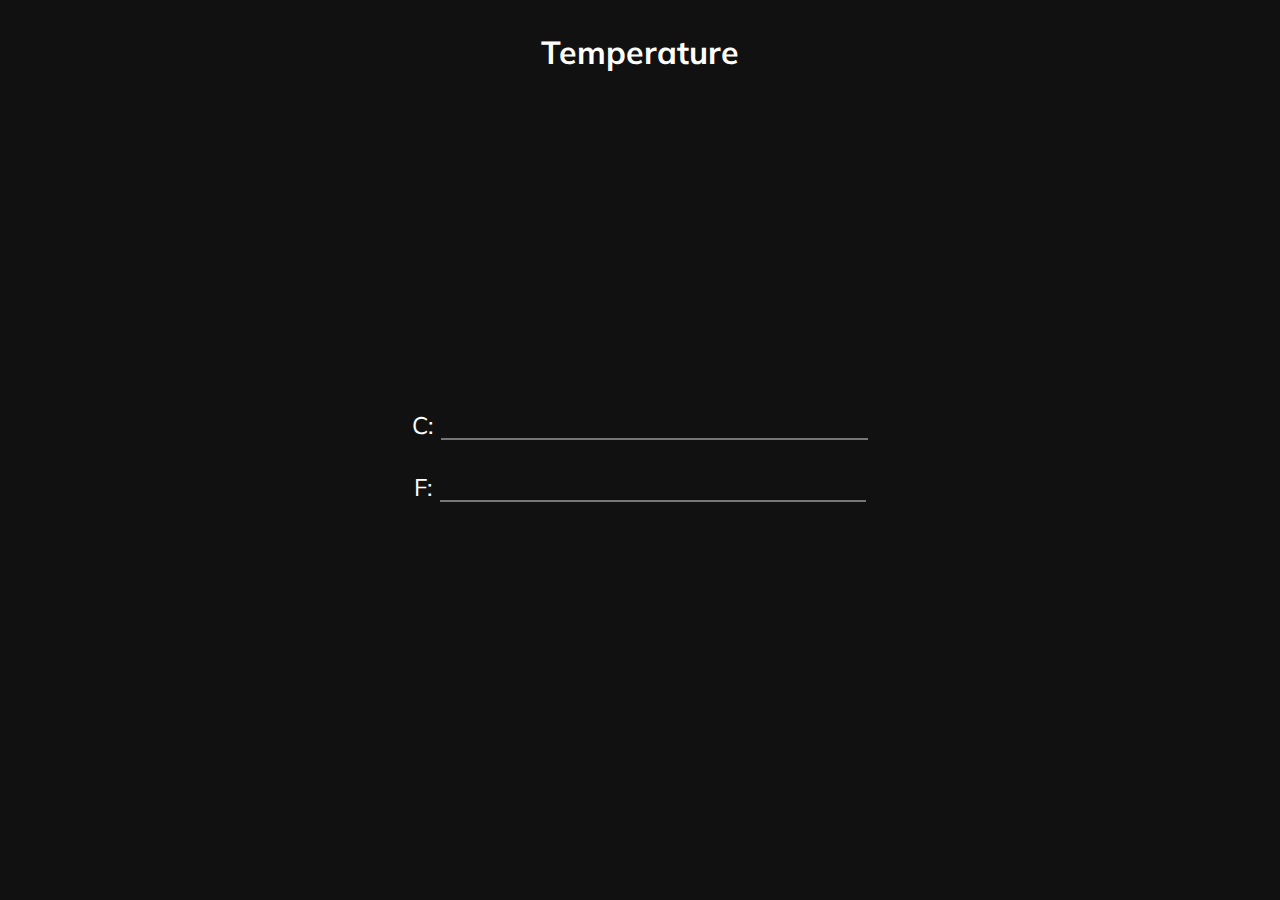
<file: index.html>
<!DOCTYPE html>
<html lang="en">
<head>
  <meta charset="UTF-8">
  <link rel="shortcut icon" href="/favicon.ico" type="image/x-icon">
  <meta name="theme-color" content="#111111">
  <meta name="viewport" content="width=device-width, initial-scale=1.0">
  <meta http-equiv="X-UA-Compatible" content="ie=edge">
  <link href="https://fonts.googleapis.com/css?family=Muli&display=swap" rel="stylesheet">
  <link rel="stylesheet" href="main.css">
  <title>Temperature Conversion</title>
</head>
<body>
  <h1>Temperature</h1>
  <div class="inputs">
    <span class="line">
      <label for="C">C: </label>
      <input type="text" id="C" autocomplete="off">
    </span>
    <br>
    <span class="line">
      <label for="F">F: </label>
      <input type="text" id="F" autocomplete="off">
    </span>
  </div>
  <script src="app.js"></script>
</body>
</html>
</file>
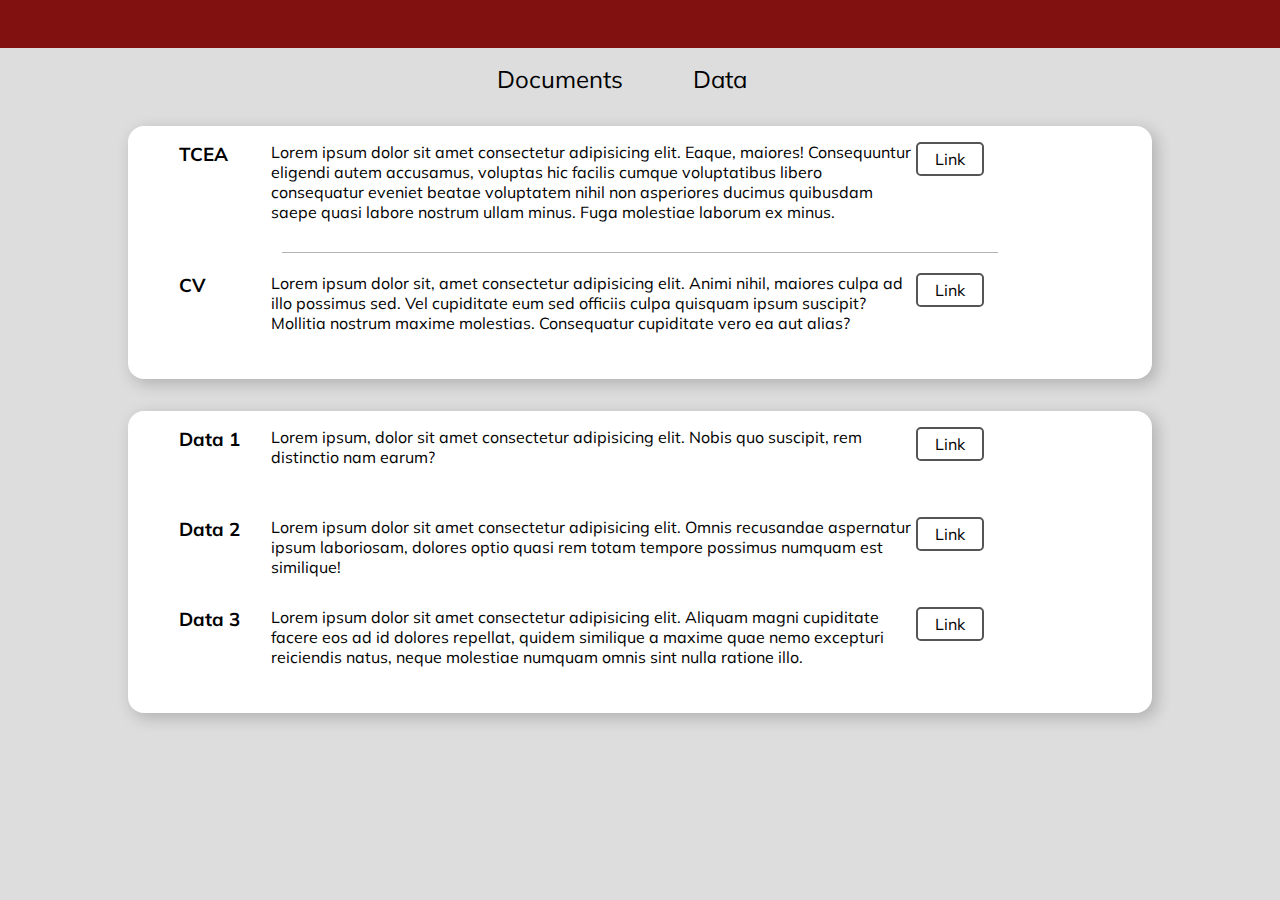
<file: complete/index.html>
<!DOCTYPE html>
<html lang="en">
<head>
  <meta charset="UTF-8">
  <meta name="viewport" content="width=device-width, initial-scale=1.0">
  <meta http-equiv="X-UA-Compatible" content="ie=edge">
  <link href="https://fonts.googleapis.com/css?family=Muli&display=swap" rel="stylesheet">
  <link rel="stylesheet" href="style.css">
  <title>Main Page</title>
</head>
<body>
  <header></header>
  <main>
    <nav>
      <ul>
        <li>Documents</li>
        <li>Data</li>
      </ul>
    </nav>
    <section id="documents">
      <div class="entry">
        <h3 class="title">TCEA</h3>
        <p class="description">Lorem ipsum dolor sit amet consectetur adipisicing elit. Eaque, maiores! Consequuntur eligendi autem accusamus, voluptas hic facilis cumque voluptatibus libero consequatur eveniet beatae voluptatem nihil non asperiores ducimus quibusdam saepe quasi labore nostrum ullam minus. Fuga molestiae laborum ex minus.</p>
        <a class="link" href="">
          <div>Link</div>
        </a>
      </div>
      <br>
      <hr>
      <br>
      <div class="entry">
        <h3 class="title">CV</h3>
        <p class="description">Lorem ipsum dolor sit, amet consectetur adipisicing elit. Animi nihil, maiores culpa ad illo possimus sed. Vel cupiditate eum sed officiis culpa quisquam ipsum suscipit? Mollitia nostrum maxime molestias. Consequatur cupiditate vero ea aut alias?</p>
        <a class="link" href="">
          <div>Link</div>
        </a>
      </div>
    </section>
    <section id="data">
      <div class="entry">
        <h3 class="title">Data 1</h3>
        <p class="description">Lorem ipsum, dolor sit amet consectetur adipisicing elit. Nobis quo suscipit, rem distinctio nam earum?</p>
        <a class="link" href="">
          <div>Link</div>
        </a>
      </div>
      <div class="entry">
        <h3 class="title">Data 2</h3>
        <p class="description">Lorem ipsum dolor sit amet consectetur adipisicing elit. Omnis recusandae aspernatur ipsum laboriosam, dolores optio quasi rem totam tempore possimus numquam est similique!</p>
        <a class="link" href="">
          <div>Link</div>
        </a>
      </div>
      <div class="entry">
        <h3 class="title">Data 3</h3>
        <p class="description">Lorem ipsum dolor sit amet consectetur adipisicing elit. Aliquam magni cupiditate facere eos ad id dolores repellat, quidem similique a maxime quae nemo excepturi reiciendis natus, neque molestiae numquam omnis sint nulla ratione illo.</p>
        <a class="link" href="">
          <div>Link</div>
        </a>
      </div>
    </section>
  </main>

</body>
</html>
</file>
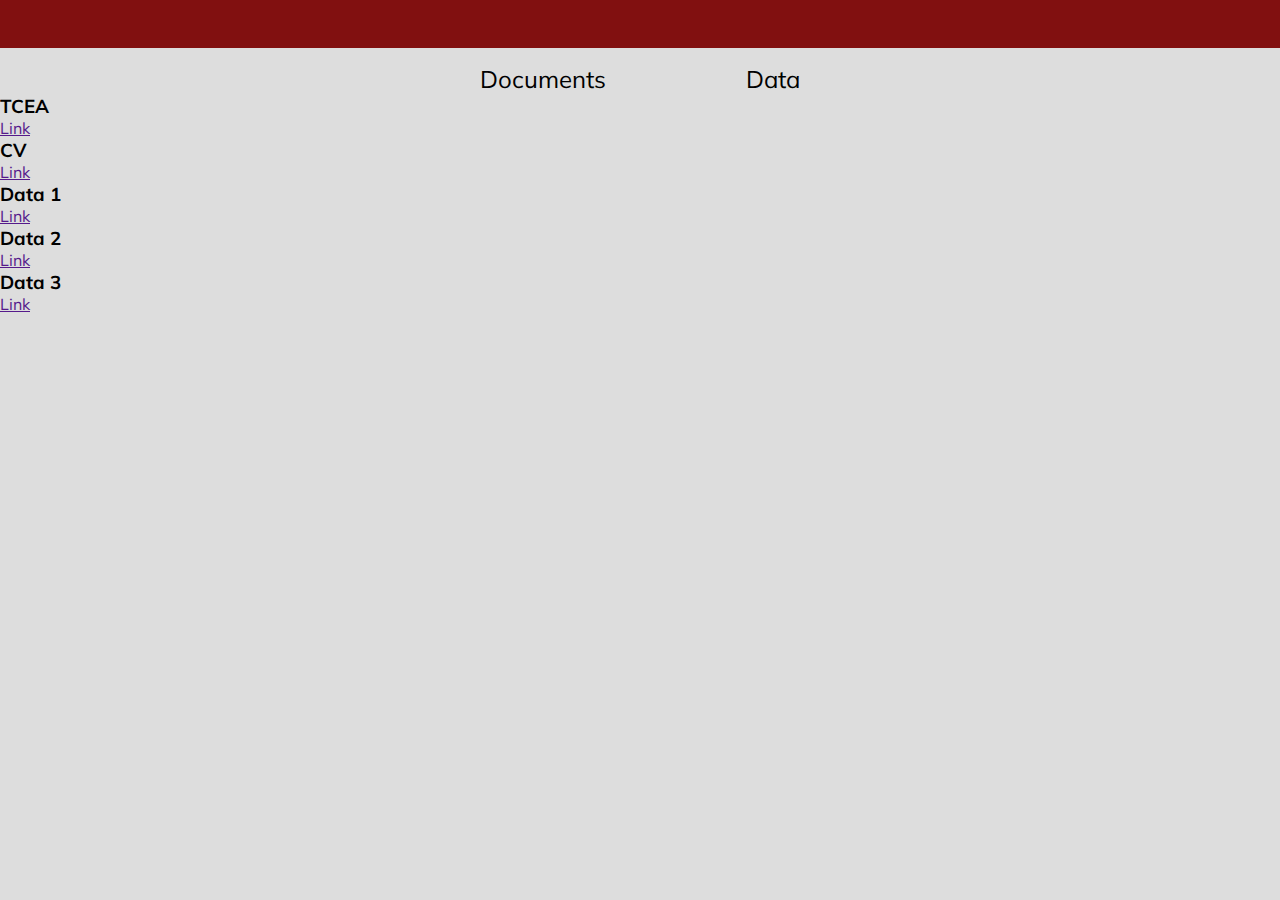
<file: dad-site-old/index.html>
<!DOCTYPE html>
<html lang="en">
<head>
  <meta charset="UTF-8">
  <meta name="viewport" content="width=device-width, initial-scale=1.0">
  <meta http-equiv="X-UA-Compatible" content="ie=edge">
  <link href="https://fonts.googleapis.com/css?family=Muli&display=swap" rel="stylesheet">
  <link rel="stylesheet" href="style.css">
  <title>Main Page</title>
</head>
<body>
  <header></header>
  <main>
    <nav>
      <ul>
        <li>Documents</li>
        <li>Data</li>
      </ul>
    </nav>
    <section id="documents">
      <div class="entry">
        <h3 class="title">TCEA</h3>
        <p class="description"></p>
        <a class="link" href="">
          <div>Link</div>
        </a>
      </div>
      <div class="entry">
        <h3 class="title">CV</h3>
        <p class="description"></p>
        <a class="link" href="">
          <div>Link</div>
        </a>
      </div>
    </section>
    <section id="data">
      <div class="entry">
        <h3 class="title">Data 1</h3>
        <p class="description"></p>
        <a class="link" href="">
          <div>Link</div>
        </a>
      </div>
      <div class="entry">
        <h3 class="title">Data 2</h3>
        <p class="description"></p>
        <a class="link" href="">
          <div>Link</div>
        </a>
      </div>
      <div class="entry">
        <h3 class="title">Data 3</h3>
        <p class="description"></p>
        <a class="link" href="">
          <div>Link</div>
        </a>
      </div>
    </section>
  </main>

</body>
</html>
</file>
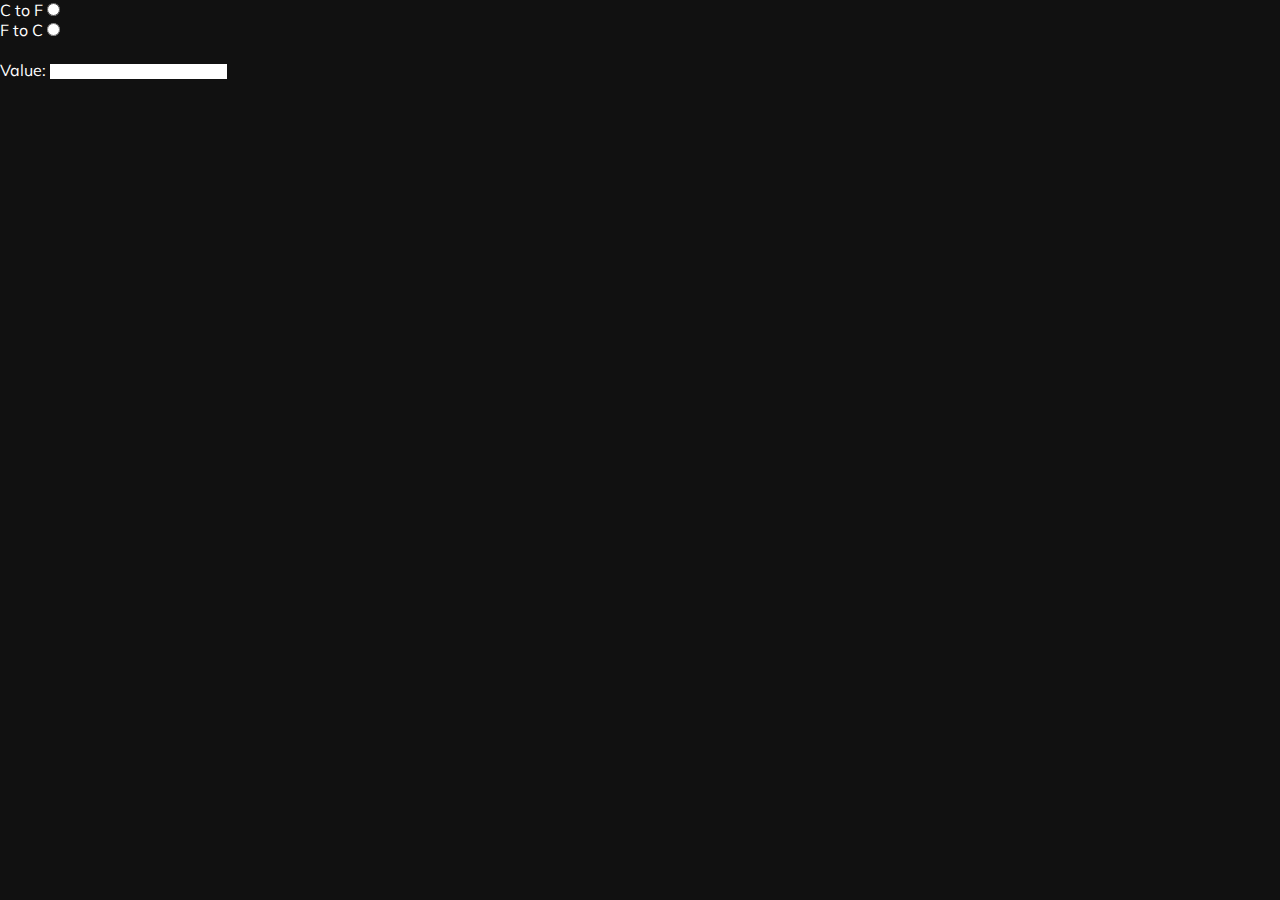
<file: test/index.html>
<!DOCTYPE html>
<html lang="en">
<head>
  <meta charset="UTF-8">
  <meta name="viewport" content="width=device-width, initial-scale=1.0">
  <meta http-equiv="X-UA-Compatible" content="ie=edge">
  <link href="https://fonts.googleapis.com/css?family=Muli&display=swap" rel="stylesheet">
  <link rel="stylesheet" href="main.css">
  <title>Test</title>
</head>
<body>
  <form onsubmit="submitForm(); return false;">
    <fieldset>
      <label for="c">C to F</label>
      <input type="radio" name="unit" id="c" value="c" required>
      <br>
      <label for="f">F to C</label>
      <input type="radio" name="unit" id="f" value="f" required>
    </fieldset>
    <br>
    <label for="value">Value:</label>
    <input type="text" name="value" id="value" required autocomplete="off">
  </form>
  <br>
  <span class="output"></span>
  <div id="box1" class="box"></div>
  <script src="app2.js"></script>
</body>
</html>
</file>
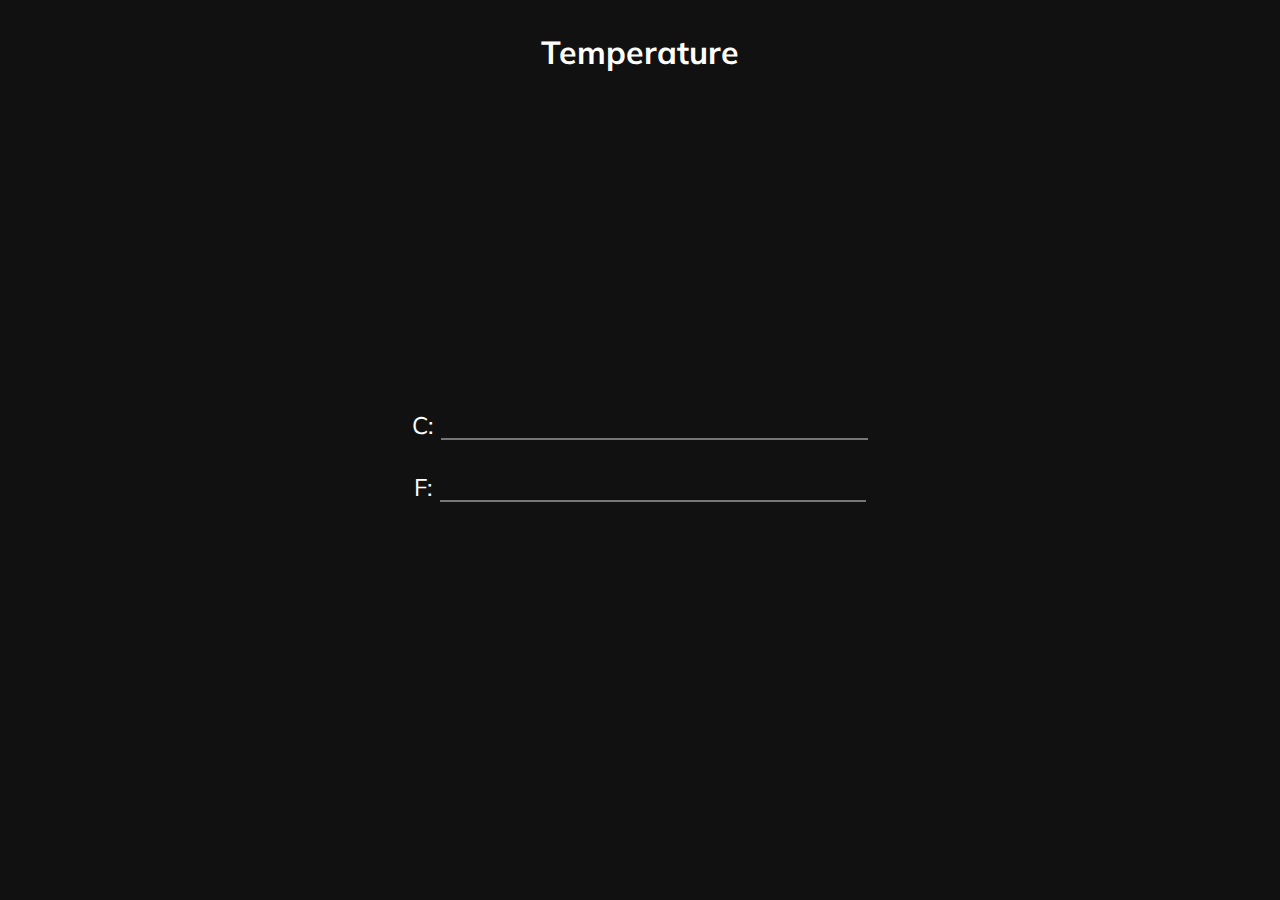
<file: test2/index.html>
<!DOCTYPE html>
<html lang="en">
<head>
  <meta charset="UTF-8">
  <meta name="viewport" content="width=device-width, initial-scale=1.0">
  <meta http-equiv="X-UA-Compatible" content="ie=edge">
  <link href="https://fonts.googleapis.com/css?family=Muli&display=swap" rel="stylesheet">
  <link rel="stylesheet" href="main.css">
  <title>Temperature Conversion</title>
</head>
<body>
  <h1>Temperature</h1>
  <div class="inputs">
    <span class="line">
      <label for="C">C: </label>
      <input type="text" id="C" autocomplete="off">
    </span>
    <br>
    <span class="line">
      <label for="F">F: </label>
      <input type="text" id="F" autocomplete="off">
    </span>
  </div>
  <script src="app.js"></script>
</body>
</html>
</file>
<file: main.css>
* {
  padding: 0;
  margin: 0;
  border: none;
}

a {color: inherit; text-decoration: none;}

html {
  height: 100%;
}

body {
  height: 100%;
  background: #111;
  color: white;
  font-family: 'Muli', sans-serif;
}

h1 {
  text-align: center;
  padding-top: 2rem;
  width: 100%;
}

.inputs {
  height: 50%;
  width: calc(100% - 2rem);
  max-width: 40rem;
  position: absolute;
  top: 50%;
  left: 50%;
  transform: translate(-50%, -50%);
  display: flex;
  flex-direction: column;
  justify-content: center;
  align-items: center;
}

.inputs span {
  font-size: 1.5rem;
  display: flex;
  justify-content: center;
  align-items: flex-end;
}

.inputs label {
  padding-right: 0.5rem;
}

.inputs input {
  width: 100%;
  background: none;
  border-bottom: 2px solid #777;
  transition: border-color 0.3s ease-in-out;
  font-size: 2rem;
  padding: 0.1rem 0.2rem;
  color: white;
}

.inputs input:focus {
  outline: none;
  border-color: lightblue;
}

input:hover, input:active {
  border-color: white;
}
</file>
<file: complete/style.css>
* {
  padding: 0;
  margin: 0;
  border: none;
}

a {color: inherit; text-decoration: none;}

html {
  height: 100%;
}

body {
  height: 100%;
  background: #dddddd;
  font-family: 'Muli', sans-serif;
}

header {
  height: 3rem;
  position: sticky;
  top: 0;
  background: rgb(129, 16, 16);
}

nav {
  width: 50%;
  margin: 0 auto;
  margin-top: 1rem;
}

nav ul {
  width: 50%;
  margin: 0 auto;
  list-style: none;
  display: grid;
  grid-template-columns: 1fr 1fr;
  align-items: center;
  text-align: center;
  font-size: 1.5rem;
}

section {
  width: 80%;
  margin: 0 auto;
  margin-top: 2rem;
  background: white;
  display: flex;
  flex-direction: column;
  justify-content: center;
  align-items: center;
  padding: 1rem 0;
  border-radius: 1rem;
  box-shadow: 0.3rem 0.3rem 1rem rgba(0,0,0,0.2);
}

section .entry {
  width: 90%;
  min-height: 10vh;
  display: grid;
  grid-template-columns: 10% 70% 20%;
}

hr {
  width: 70%;
  height: 1px;
  background: rgba(0,0,0,0.3);
}

.link {
  display: contents;
}

.link div {
  width: 3rem;
  height: 1.5rem;
  padding: 0.2rem 0.5rem;
  border: 2px solid #555;
  border-radius: 0.3rem;
  text-align: center;
  line-height: 1.5rem;
}
</file>
<file: dad-site-old/style.css>
* {
  padding: 0;
  margin: 0;
  border: none;
}

html {
  height: 100%;
}

body {
  height: 100%;
  background: #dddddd;
  font-family: 'Muli', sans-serif;
}

header {
  height: 3rem;
  position: sticky;
  background: rgb(129, 16, 16);
}

nav {
  width: 50%;
  margin: 0 auto;
  margin-top: 1rem;
}

nav ul {
  width: 50%;
  margin: 0 auto;
  list-style: none;
  display: flex;
  justify-content: space-between;
  align-items: center;
  font-size: 1.5rem;
}
</file>
<file: test/main.css>
* {
  padding: 0;
  margin: 0;
  border: none;
}

a {color: inherit; text-decoration: none;}

html {
  height: 100%;
}

body {
  height: 100%;
  background: #111;
  color: white;
  font-family: 'Muli', sans-serif;
}

.box {
  width: 200px;
  height: 100px;
  background: green;
  touch-action: none;
  position: absolute;
  display: none;
}
</file>
<file: test2/main.css>
* {
  padding: 0;
  margin: 0;
  border: none;
}

a {color: inherit; text-decoration: none;}

html {
  height: 100%;
}

body {
  height: 100%;
  background: #111;
  color: white;
  font-family: 'Muli', sans-serif;
}

h1 {
  text-align: center;
  padding-top: 2rem;
  width: 100%;
}

.inputs {
  height: 50%;
  width: calc(100% - 2rem);
  max-width: 40rem;
  position: absolute;
  top: 50%;
  left: 50%;
  transform: translate(-50%, -50%);
  display: flex;
  flex-direction: column;
  justify-content: center;
  align-items: center;
}

.inputs span {
  font-size: 1.5rem;
  display: flex;
  justify-content: center;
  align-items: flex-end;
}

.inputs label {
  padding-right: 0.5rem;
}

.inputs input {
  width: 100%;
  background: none;
  border-bottom: 2px solid #777;
  transition: border-color 0.3s ease-in-out;
  font-size: 2rem;
  padding: 0.1rem 0.2rem;
  color: white;
}

.inputs input:focus {
  outline: none;
  border-color: lightblue;
}

input:hover, input:active {
  border-color: white;
}
</file>
